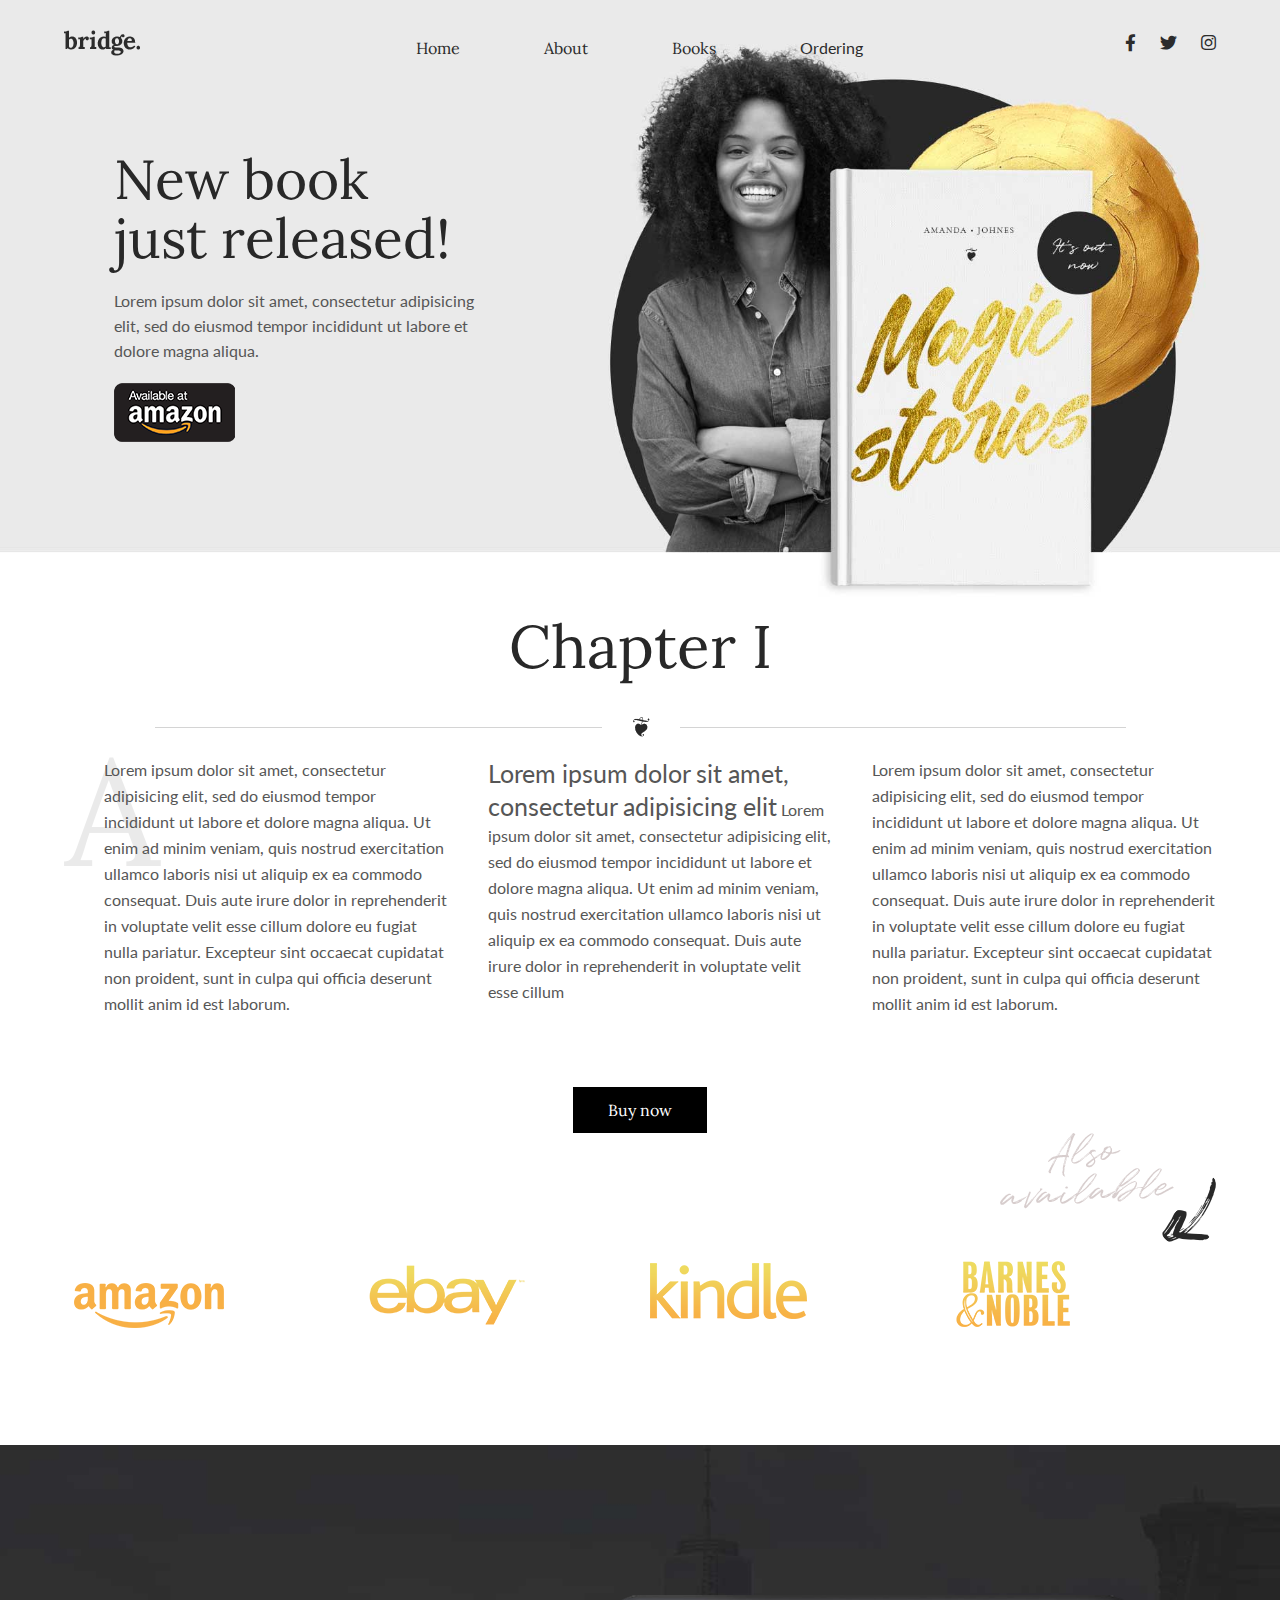
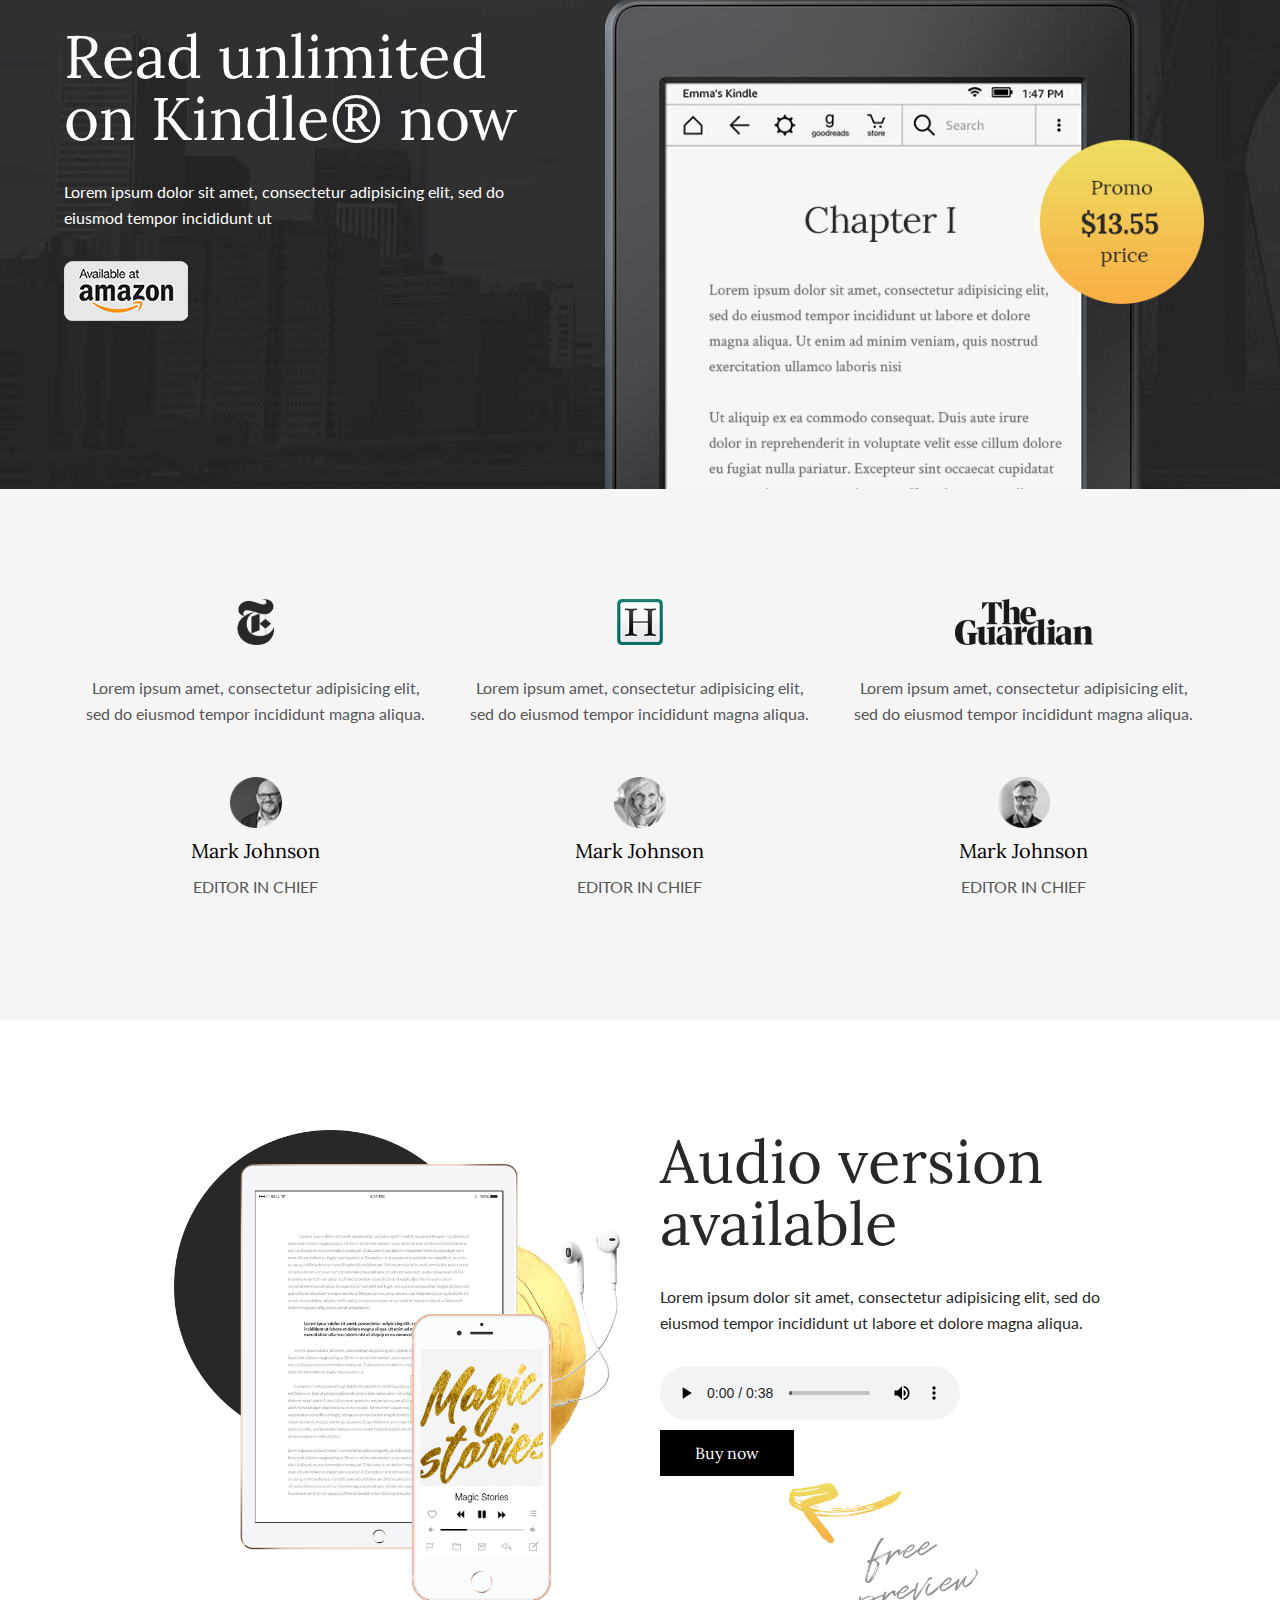
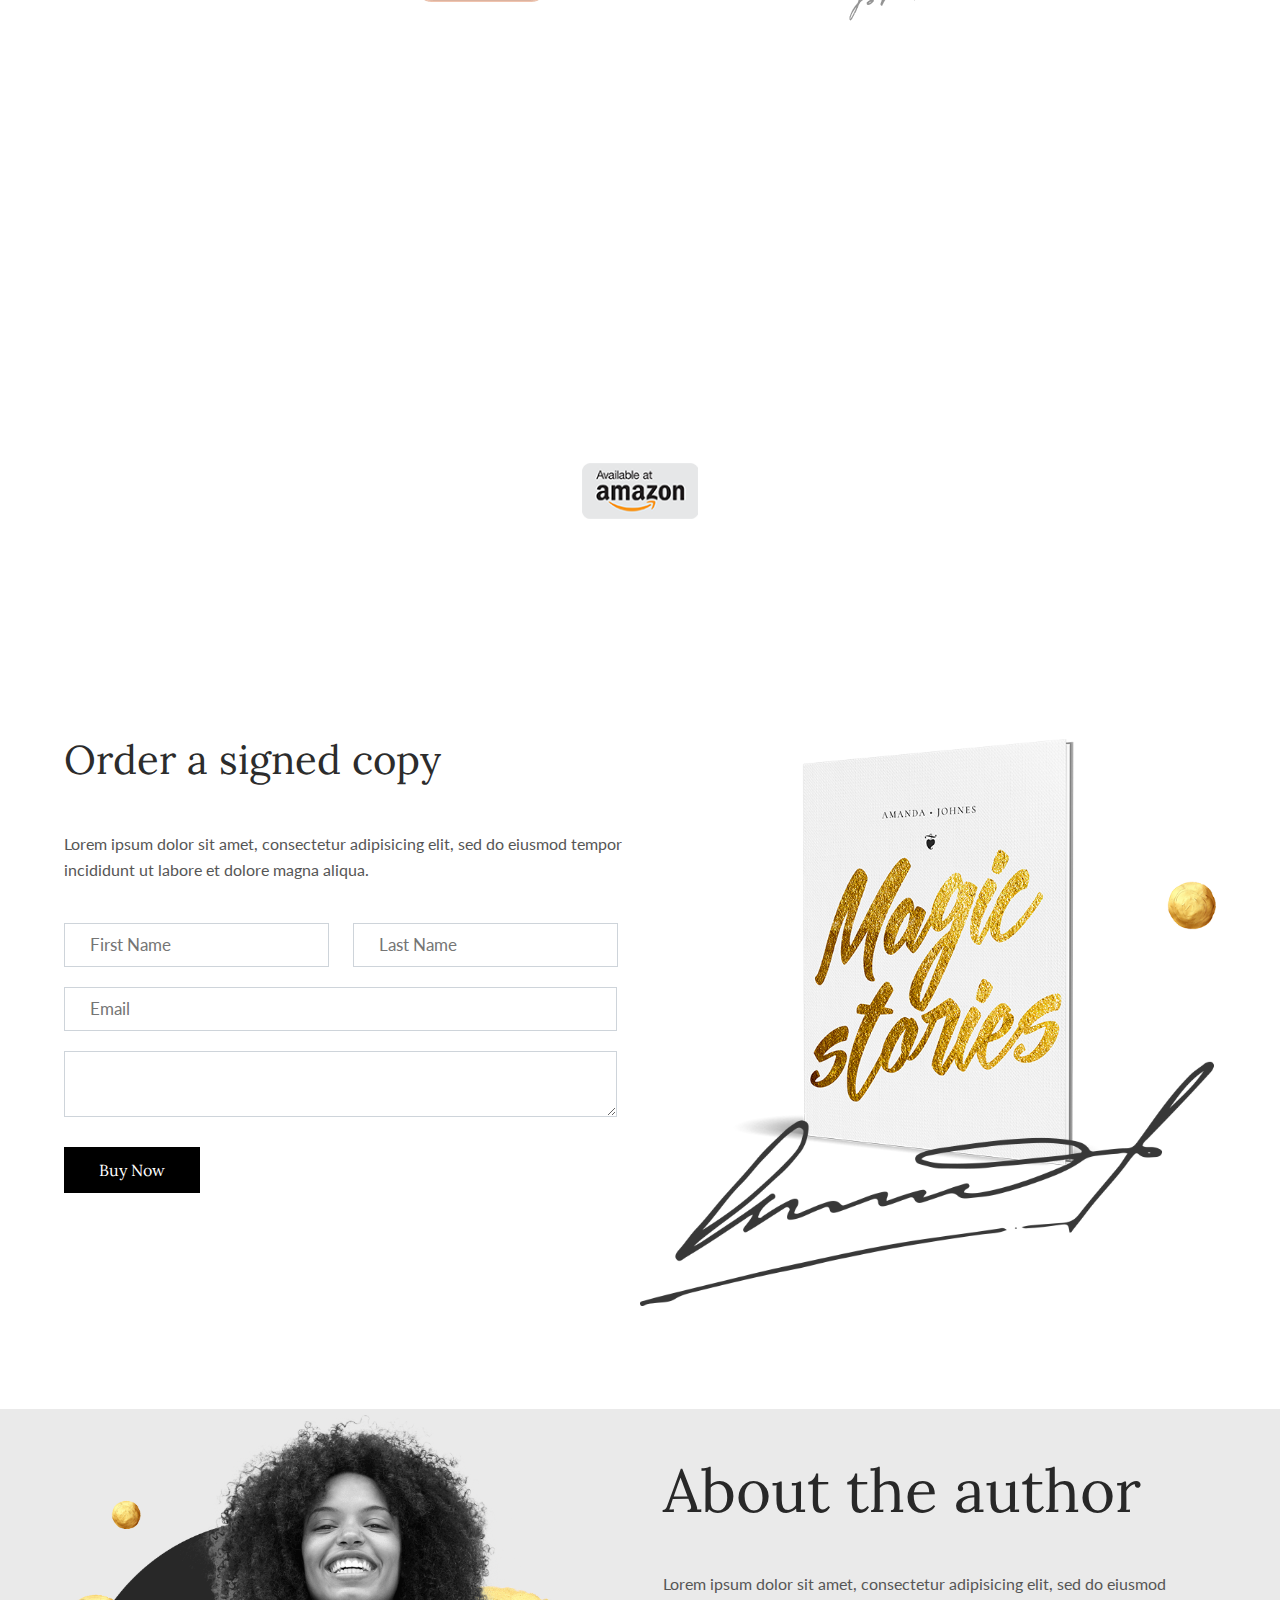
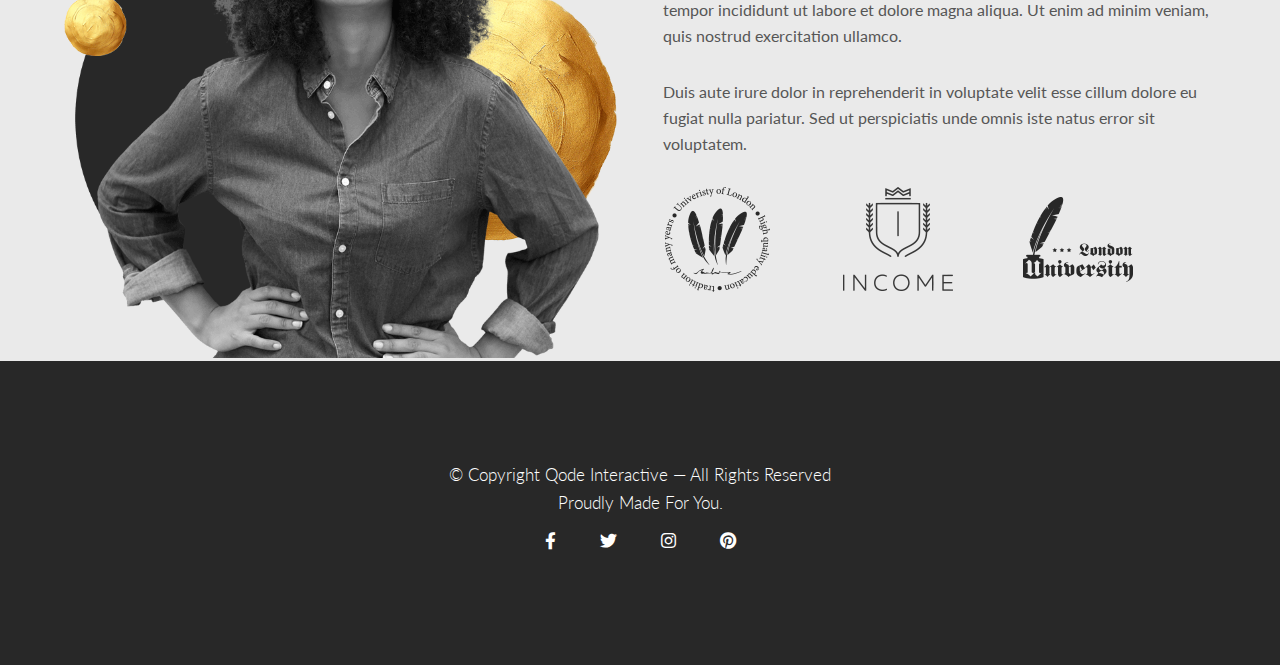
<file: index.html>
<!DOCTYPE html>
<html lang="en">
<head>
	<meta charset="UTF-8">
	<meta name="viewport" content="width=device-width, initial-scale=1.0">
	<title>Bridge | One Page Demo Site for Book Promotion
	</title>

	<!-- Icon -->
	<link rel="shortcut icon" href="asstes/img/favicon.ico" type="image/x-icon">

	<!-- google font -->
	<link rel="preconnect" href="https://fonts.gstatic.com">
	<link href="https://fonts.googleapis.com/css2?family=Lora:ital,wght@0,400;0,500;0,600;0,700;1,400;1,500;1,600;1,700&display=swap" rel="stylesheet"> 
	<link rel="preconnect" href="https://fonts.gstatic.com">
	<link href="https://fonts.googleapis.com/css2?family=Lato:ital,wght@0,100;0,300;0,400;0,700;0,900;1,100;1,300;1,400;1,700;1,900&family=Lora:ital,wght@0,400;0,500;0,600;0,700;1,400;1,500;1,600;1,700&display=swap" rel="stylesheet"> 
	<!-- fontasome -->
	<link rel="stylesheet" href="asstes/fonts/fonts awesome/css/all.css">
	<!-- Custom css -->

	<link rel="stylesheet" href="asstes/css/owl.carousel.min.css">
	<link rel="stylesheet" href="asstes/css/owl.theme.default.min.css">


	
	<link rel="stylesheet" href="asstes/css/style.css">
	<!-- Responsive -->
	<link rel="stylesheet" href="asstes/css/responsive.css">
</head>
<body>

	<!-- HEADER START -->
<section class="header">
	<div class="container">
		<div class="row">
			<div class="col1">
				<div class="head">
					<div class="logo">
					    <div class="img">
						<img src="asstes/img/logo.png" alt="">
					    </div>
				    </div>
				</div>
			</div>
			<div class="col2">
				<div class="head">
					<div class="menu">
					    <ul>
					    	<li><a href="#">Home</a></li>
					    	<li><a href="#"> About</a></li>
					    	<li><a href="#"> Books</a></li>
					    	<li><a href="#"> <span>Ordering</span></a></li>
					    </ul>
				    </div>
				</div>
			</div>
			<div class="col3">
				<div class="head">
					<div class="icon">
					    <ul>
					    	<li><a href="#"><i class="fab fa-facebook-f"></i></a></li>
					    	<li><a href="#"><i class="fab fa-twitter"></i></a></li>
					    	<li><a href="#"><i class="fab fa-instagram"></i></a></li>
					    </ul>
				    </div>
				</div>
			</div>
		</div>
	</div>
</section>

<!-- HEADER END -->



<!-- BANNER START -->
<section class="banner">
<!-- <div class="owl-carousel">
  	<div> <img src="asstes/img/h1-img-4.png" alt=""> </div>
  	<div> <img src="asstes/img/h1-img-4.png" alt=""> </div>
  	<div> <img src="asstes/img/h1-img-4.png" alt=""> </div>
  	<div> <img src="asstes/img/h1-img-4.png" alt=""> </div>
  	<div> <img src="asstes/img/h1-img-4.png" alt=""> </div>
  	<div> <img src="asstes/img/h1-img-4.png" alt=""> </div>
  	<div> <img src="asstes/img/h1-img-4.png" alt=""> </div>
  	<div> <img src="asstes/img/h1-img-4.png" alt=""> </div>
  	<div> <img src="asstes/img/h1-img-4.png" alt=""> </div>
  	<div> <img src="asstes/img/h1-img-4.png" alt=""> </div>
  	
</div> -->

	<div class="container">
		<div class="row">
			<div class="col">
				<div class="text">
					<h1>New book  just released!</h1>
					<p>Lorem ipsum dolor sit amet, consectetur adipisicing elit, sed do eiusmod tempor incididunt ut labore et dolore magna aliqua.</p>
					<img src="asstes/img/button-amazon.png" alt="">
				</div>
			</div>
		</div>
	</div>
</section>
<!-- CHAPTER START -->
<section class="chapter">
	<div class="container">
		<div class="row">
			<div class="col">
				<div class="chap">
					<h2>Chapter I</h2>
					<div class="img1">
						<img src="asstes/img/separator.png" alt="">
					</div>
				</div>
			</div>
		</div>
	</div>
</section>
<section class="chapter2">
	<div class="container">
		<div class="row">
			<div class="col">
				<div class="chap">
					<div class="img1">
						<img src="asstes/img/h1-img1.png" alt="">
					</div>
					<div class="text">
						<p>Lorem ipsum dolor sit amet, consectetur adipisicing elit, sed do eiusmod tempor incididunt ut labore et dolore magna aliqua. Ut enim ad minim veniam, quis nostrud exercitation ullamco laboris nisi ut aliquip ex ea commodo consequat. Duis aute irure dolor in reprehenderit in voluptate velit esse cillum dolore eu fugiat nulla pariatur. Excepteur sint occaecat cupidatat non proident, sunt in culpa qui officia deserunt mollit anim id est laborum.</p>
					</div>
				</div>
			</div>
			<div class="col">
				<div class="chap">
					<div class="img1">
					</div>
					<div class="text">
						<p><span>Lorem ipsum dolor sit amet, consectetur adipisicing elit</span> 

						Lorem ipsum dolor sit amet, consectetur adipisicing elit, sed do eiusmod tempor incididunt ut labore et dolore magna aliqua. Ut enim ad minim veniam, quis nostrud exercitation ullamco laboris nisi ut aliquip ex ea commodo consequat. Duis aute irure dolor in reprehenderit in voluptate velit esse cillum </p>
					</div>
				</div>
			</div>
			<div class="col">
				<div class="chap">
					<div class="img1">
						
					</div>
					<div class="text">
						<p>Lorem ipsum dolor sit amet, consectetur adipisicing elit, sed do eiusmod tempor incididunt ut labore et dolore magna aliqua. Ut enim ad minim veniam, quis nostrud exercitation ullamco laboris nisi ut aliquip ex ea commodo consequat. Duis aute irure dolor in reprehenderit in voluptate velit esse cillum dolore eu fugiat nulla pariatur. Excepteur sint occaecat cupidatat non proident, sunt in culpa qui officia deserunt mollit anim id est laborum.</p>
					</div>
				</div>
			</div>
			<div class="col2">
				<div class="buttom">
					<a href="#">Buy now</a>
				</div>
				<div class="img">
					<img src="asstes/img/h1-img.png" alt="">
				</div>
			</div>
			<div class="col3">
				<div class="icon">
					<div class="img">
						<img class=" first" src="asstes/img/client-1h.png" alt="">
						<img class="sec" src="asstes/img/client-1.png" alt="">
					</div>
				</div>
			</div>
			<div class="col3">
				<div class="icon">
					<div class="img">
						<img class=" first" src="asstes/img/client-2h.png" alt="">
						<img class="sec" src="asstes/img/client-2.png" alt="">
					</div>
				</div>
			</div>
			<div class="col3">
				<div class="icon">
					<div class="img">
						<img class=" first" src="asstes/img/client-3h.png" alt="">
						<img class="sec" src="asstes/img/client-3.png" alt="">
					</div>
				</div>
			</div>
			<div class="col3">
				<div class="icon">
					<div class="img">
						<img class=" first" src="asstes/img/client-4h.png" alt="">
						<img class="sec" src="asstes/img/client-4.png" alt="">
					</div>
				</div>
			</div>
		</div>
	</div>
</section>
<!-- CHAPTER END -->

<!-- READ START -->
<section class="read">
	<div class="container">
		<div class="row">
			<div class="col1">
				<div class="middle">
					<h2>  
                         Read unlimited
                         on Kindle® now

					</h2>
					<p>Lorem ipsum dolor sit amet, consectetur adipisicing
                   elit, sed do eiusmod tempor incididunt ut</p>
                   <div class="img">
                   	<img src="asstes/img/amazon-button.png" alt="">
                   </div>
				</div>
			</div>
			<div class="col2">
				<div class="img">
						<img src="asstes/img/img-3.png" alt="">
					</div>
			</div>
		</div>
	</div>
</section>

<!-- READ END-->

<!-- OUR CLIENT START -->
<section class="client">
	<div class="container">
		<div class="row">
			<div class="col">
				<div class="menu">
					<div class="img">
						<img src="asstes/img/icon-1.png" alt="">
					</div>
					<p>Lorem ipsum amet, consectetur adipisicing elit, sed do eiusmod tempor incididunt magna aliqua.</p>
				</div>
			</div>
			<div class="col">
				<div class="menu">
					<div class="img">
						<img src="asstes/img/icon-2.png" alt="">
					</div>
					<p>Lorem ipsum amet, consectetur adipisicing elit, sed do eiusmod tempor incididunt magna aliqua.</p>
				</div>
			</div>
			<div class="col">
				<div class="menu">
					<div class="img">
						<img src="asstes/img/icon-3.png" alt="">
					</div>
					<p>Lorem ipsum amet, consectetur adipisicing elit, sed do eiusmod tempor incididunt magna aliqua.</p>
				</div>
			</div>
		</div>

		<div class="row">
			<div class="col">
				<div class="icon">
					<div class="img">
						<img src="asstes/img/t-1.png" alt="">
					</div>
					<h2>Mark Johnson</h2>
					<p>EDITOR IN CHIEF</p>

				</div>
			</div>
			<div class="col">
				<div class="icon">
					<div class="img">
						<img src="asstes/img/t-2.png" alt="">
					</div>
					<h2>Mark Johnson</h2>
					<p>EDITOR IN CHIEF</p>

				</div>
			</div>
			<div class="col">
				<div class="icon">
					<div class="img">
						<img src="asstes/img/t-3.png" alt="">
					</div>
					<h2>Mark Johnson</h2>
					<p>EDITOR IN CHIEF</p>

				</div>
			</div>
		</div>
	</div>
</section>

<!-- OUR CLIENT END -->
<section class="audio">
	<div class="container">
		<div class="row">
			<div class="col">
				<div class="content">
					<div class="img">
						<img src="asstes/img/h1-img-4.png" alt="">
					</div>
				</div>
			</div>
			<div class="col">
				<div class="text">
					<h2>Audio version available</h2>
					<p>Lorem ipsum dolor sit amet, consectetur adipisicing elit, sed do eiusmod tempor incididunt ut labore et dolore magna aliqua.</p>
					<audio controls>
						<source src="asstes/img/Free-Ambient-Loop.mp3">
					</audio>
					<div class="a">
						<a href="#">Buy now</a>
					</div>
					<div class="img">
						<img src="asstes/img/h1-img-5.png" alt="">
					</div>
				</div>
			</div>
		</div>
	</div>
</section>
<section class="offer" class="parallax-window" data-parallax="scroll" data-image-src="asstes/img/parallax-img.jpg">
	<div class="container">
		<div class="row">
			<div class="col">
				<div class="text">
					<h2>15% OFF ordering today</h2>
					<p>You can apply an Amazon.com Gift Card or promotional code.</p>
					<p>
                    Lorem ipsum dolor sit amet, consectetur adipisicing elit, sed do eiusmod tempor incididunt ut</p>
                    <div class="img">
                    	<img src="asstes/img/amazon-button.png" alt="">
                    </div>
				</div>
			</div>
		</div>
	</div>
</section>

<section class="order" >
	<div class="container">
		<div class="row">
			<div class="col1">
				<div class="menu">
					<div class="text">
					<h2>Order a signed copy</h2>
					<p>Lorem ipsum dolor sit amet, consectetur adipisicing elit, sed do eiusmod tempor incididunt ut labore et dolore magna aliqua.</p>
					</div>
					<div class="box">
						<div class="name">
							<input type="text" placeholder="First Name">
						    <input type="text" placeholder="Last Name">
						</div>
						<div class="email">
							<input type="text" placeholder="Email">
							<textarea></textarea>
						</div>
					</div>
					<div class="button">
						<a href="#">Buy Now</a>
					</div>
				</div>
			</div>
			<div class="col2">
				<div class="img">
					<img src="asstes/img/h1-img-6.png" alt="">
				</div>
			</div>
		</div>
	</div>
</section>

<section class="about">
	<div class="container">
		<div class="row">
			<div class="col1">
				<div class="img">
					<img src="asstes/img/h1-img-7.png" alt="">
				</div>
			</div>
			<div class="col2">
				<div class="text">
					<h2>About the author</h2>
					<p>Lorem ipsum dolor sit amet, consectetur adipisicing elit, sed do eiusmod tempor incididunt ut labore et dolore magna aliqua. Ut enim ad minim veniam, quis nostrud exercitation ullamco.</p>
					<p>Duis aute irure dolor in reprehenderit in voluptate velit esse cillum dolore eu fugiat nulla pariatur. Sed ut perspiciatis unde omnis iste natus error sit voluptatem.</p>
				</div>
				<div class="img">
					<img src="asstes/img/icon-4.png" alt="">
					<img src="asstes/img/icon-5.png" alt="">
					<img src="asstes/img/icon-6.png" alt="">
				</div>
			</div>
		</div>
	</div>
</section>
<section class="futter">
	<div class="container">
		<div class="row">
			<div class="col">
				<div class="text">
					<p>© Copyright <a href="#"><span>Qode Interactive</span></a> — All Rights Reserved</p>
					<p>Proudly Made For You.</p>
					<div class="icon">
						<ul>
							<li><a href="#"><i class="fab fa-facebook-f"></i></a></li>
							<li><a href="#"><i class="fab fa-twitter"></i></a></li>
							<li><a href="#"><i class="fab fa-instagram"></i></a></li>
							<li><a href="#"><i class="fab fa-pinterest"></i></a></li>
						</ul>
					</div>
				</div>
			</div>
		</div>
	</div>
</section>
<!-- js file -->
<script src="asstes/js/jquery-3.5.1.min.js"></script>
<script src="asstes/js/owl.carousel.min.js"></script>
<script src="asstes/js/parallax.min.js"></script>
<script>
	var owl = $('.owl-carousel');
	owl.owlCarousel({
	    items:3,
	    loop:true,
	    margin:10,
	    autoplay:true,
	    autoplayTimeout:1000,
	    autoplayHoverPause:true
	});
	$('.play').on('click',function(){
	    owl.trigger('play.owl.autoplay',[1000])
	})
	$('.stop').on('click',function(){
	    owl.trigger('stop.owl.autoplay')
	})
</script>
</body>
</html>
</file>
<file: asstes/css/style.css>
* {
	padding:0px;
	margin: 0px;
	font-family: Lora ;
	font-family: Lato ;
	box-sizing: border-box;
	
}
p {
	font-family: Lato ;
}

h1,h2,h3,h4,h5,h6, a {
	font-family:Lora;
}

.container {
	width: 90%;
	margin: auto;
}


.header {
	padding: 30px 0px;
	overflow: hidden;
	background: transparent;
	position: absolute;
	top: 0;
	width: 100%;
}

.header .col1 {
	width: 20%;
	float: left;
	text-align: left;
}


.header .col1 .img img {
	width: 100%;
	color:#303030;
	font-size: 16px;
	line-height: 26px;
	font-weight: 400;
	display: block;
	width: auto !important;
}

.header .col2 {
	width: 60%;
	float: left;
	text-align: center;

}

.header .col2 .menu ul {
		
}



.header .col2 .menu ul li{
	list-style: none;
	display: inline-block;
		padding: 5px 40px;

}


.header .col2 .menu ul li a {
	text-decoration: none;
	font-size: 16px;
	line-height: 26px;
	font-weight: 400;
	color: #2c2c2c;

	position: relative;
	
}

.header .col2 .menu ul li a:hover {
	color:#F5BB65;
}
.header .col2 .menu ul li a:before {
	content: '';
	position: absolute;
	bottom: -2px;
	height: 2px;
	width: 100%;
	background-color: #F5BB65;
	opacity: 0;
	
}
.header .col2 .menu ul li:hover a:before {
	opacity: 1;
}


.header .col3 {
	width: 20%;
	display: inline-block;
	
	
}

.header .col3 .icon ul {
	text-align: right;


}


.header .col3 .icon ul li {
	list-style: none;
	display: inline-block;
	margin-left: 20px;

}


.header .col3 .icon ul li a {
	font-size: 17px;
	line-height: 26px;
	font-weight: 400;
	margin-left: 0px;
	color: #2c2c2c;


}
.header .col3 .icon ul li a:hover {

  color: #F5BB65;
}
   
   /*HEADER END*/
   /*BANNER START*/
.banner {
	background-image: url(../img/slider-background.jpg);
	background-position: top-center;
	background-repeat: no-repeat;
	background-size: cover;
	padding: 150px 0px;
}

.banner .text h1 {
	font-size: 55px;
	font-weight: 400;
	line-height: 59px;
	color:#282828;
	max-width: 360px;
	margin-left: 50px;
	padding-bottom: 20px;
}

.banner .text p {
	font-size: 16px;
	font-weight: 400;
	line-height: 25px;
	color:#565656;
	max-width: 360px;
	margin-left: 50px;
	padding-bottom: 20px;

}

.banner .text img {
	max-width: 360px;
	margin-left: 50px;
	padding-bottom: 20px;

}

.chapter {
	overflow: hidden;
}



.chapter .chap h2 {
	font-size: 60px;
	font-weight: 400;
	line-height: 62px;
	color:#282828;
	text-align: center;
	padding-bottom: 40px;
}

.chapter .chap .img1 img{
	display: block;
	margin: auto;
	padding-bottom: 20px;
}
.chapter2 {
	overflow: hidden;
	padding-bottom: 50px;
}

	
.chapter2 .col {
	width: 33.33%;
	float: left;
}

.chapter2 .chap  {
	position: relative;
}

.chapter2 .img1 {
	position: absolute;
	top: 50;
	left: 0;
	width: 100%;
}

.chapter2 .chap .text{
	z-index: 9999;
	position: relative;
}

.chapter2 .chap .text p{
	text-align: left;
	margin-left: 40px;
	color:#565656;
	font-size: 16px;
	line-height: 26px;
	padding-bottom: 50px;
}

.chapter2 .chap .text p span {
	font-size: 25px;
	line-height: 32px;
	
}
.chapter2 .col2 {
	text-align: center;
	
}


.chapter2 .col2 a {
	display: inline-block;
	text-decoration: none;
	color:#fff;
	background-color: #000;
	padding: 13px 35px;
	font-size: 16px;
	line-height: 20px;
	margin-top: 20px;

	
}

 .chapter2 .col2 a:hover {
 	background-color: #F8B045;
 }

 .chapter2 .col2 .img {
 	text-align: right;
 	width: 100%;
}

.chapter2 .col3 {
	width: 25%;
	height: 150px;
	float: left;
}


.chapter2 .col3 .img {
	position: relative;

}

.chapter2  .img  .first {
	position: absolute;
	top:0;
	display: none;
}

.chapter2  .img  .sec {
	position: absolute;
	top:0;
	transition: 0.4s;
}


.chapter2  .img:hover  .sec {
	display: none;
}

.chapter2  .img:hover .first{
	display: block;
}

.read { 
	background-image: url(../img/h1-background-1.jpg);
	background-position: top-center;
	background-repeat: no-repeat;
	background-size: cover;
	overflow: hidden;
	padding-top: 150px;
}

.read .col1 {
	width: 43%;
	float: left;
	margin-right: 2%;

}
.read .middle h2{
	font-size: 60px;
	line-height: 62px;
	color:#fff;
	margin: 30px 0px;
	font-weight: 400;
	text-align: left;
}




.read .middle p{
	font-size: 16px;
	line-height: 26px;
	color:#fff;
	margin: 30px 0px;
	font-weight: 400;

}


.read .col2 {
	width: 52%;
	float:left;
	margin-left: 2%;
}
.read .col2 .img img {
	width: 100%;
	margin-bottom: -10px;
}

.client {
	padding: 100px 0px;
	background-color: #F5F5F5;
	overflow: hidden;
}

.client .col {
	width: 33.33%;
	float: left;
	padding: 10px 20px;
}

.client .col .menu .img	img {
	width: 40%;
	font-size: 16px;
	line-height: 26px;
	font-weight: 400;
	color:#565656;
	display: block;
	margin: auto;

}

.client .col .menu p{
	font-size: 16px;
	line-height: 26px;
	font-weight: 400;
	color:#565656;
	text-align: center;
	margin: 30px 0px ;

}

.client .col .icon .img img{
	width: 15%;
	display: block;
	margin: auto;



}
.client .col .icon h2{
	font-size: 20px;
	line-height: 26px;
	font-weight: 400;
	color:#000;
	text-align: center;
	margin: 10px 0px;
}

.client .col .icon p{
	font-size: 16px;
	line-height: 26px;
	font-weight: 400;
	color:#565656;
	text-align: center;
	margin: 10px 0px;
}


.audio {
	padding: 100px;
	overflow: hidden;
}




.audio .col {
	width: 50%;
	float: left;
	padding: 10px 20px;





}
.audio .content img {
	width: 100%;

}
.audio .text h2 {
	font-size: 60px;
	line-height: 62px;
	font-weight: 400;
	color:#282828;
	margin-bottom: 30px;
}



.audio .text p {
	font-size: 16px;
	line-height: 26px;
	font-weight: 400;
	color:#282828;
	margin-bottom: 30px;


}
.audio .text audio {
	color:#F8B045;
}
.audio .text .a {
	display: block;
	padding: 20px 0px;
}
.audio .text a {
	text-decoration: none;
	color:#fff;
	background-color: #000;
	font-size: 16px;
	line-height: 20px;
	margin-top: 20px;
	margin-left: 0px;
	padding: 13px 35px;
	
}

 .audio .text a:hover {
 	background-color: #F8B045;
 }


.audio .text audio {
	background-color: none;
}
 .audio .text .img img{
 	display: block;
 	margin:auto;
 }


.offer {
	/*background-image: url(../img/parallax-img.jpg);*/
	background-position: top-center;
	background-repeat: no-repeat;
	background-size: cover;
	overflow: hidden;
	padding: 120px 0px;
}


.offer .text h2	 {
	font-size: 60px;
	line-height: 62px;
	font-weight: 400;
	color:#fff;
	margin-bottom: 50px;
	text-align: center;
 }
.offer .text p {
	font-size: 24px;
	line-height: 40px;
	font-weight: 300;
	color:#fff;
	margin-bottom:0px;
	text-align: center;

}

.offer .text .img img {
	width: 10%;
	display: block;
	margin:auto;
	padding-top: 20px;
}

.order {
	padding: 100px 0px;
	overflow: hidden;
}

.order .col1 {
	width: 50%;
	float: left;
}
.order .col2 {
	width: 50%;
	float: left;
}
.order .col1 .text  h2	 {
	font-size: 40px;
	line-height: 42px;
	font-weight: 400;
	color:#2c2c2c;
	margin-bottom: 50px;
	text-align: left;
 }
.order .col1 .text p {
	font-size: 16px;
	line-height: 26px;
	font-weight: 400;
	color:#565656;
	margin-bottom:30px;
	text-align: left;
}


.order .name input {
	font-size: 17px;
	line-height: 22px;
	font-weight: 400;
	color:#cacaca;
	text-align: left;
	padding:10px 25px;
	border: 1px solid #ced4da;;
	margin-bottom: 10px;
	margin-top: 10px;
	margin-right: 20px;
	width: 46%;
}

.order .email input {
	font-size: 17px;
	line-height: 22px;
	font-weight: 400;
	color:#cacaca;
	text-align: left;
	padding:10px 25px;
	border: 1px solid #ced4da;;
	margin-bottom: 10px;
	margin-top: 10px;
	margin-right: 20px;
	width: 96%;
}

.order .email textarea {
	font-size: 17px;
	line-height: 22px;
	font-weight: 400;
	color:#cacaca;
	text-align: left;
	padding:10px 25px;
	border: 1px solid #ced4da;;
	margin-bottom: 10px;
	margin-top: 10px;
	margin-right: 20px;
	width: 96%;

}
.order .menu .button {
	margin: 30px 0px;
}
.order .menu .button a {
	text-decoration: none;
	color:#fff;
	background-color: #000;
	font-size: 16px;
	line-height: 20px;
	margin-top: 20px;
	margin-left: 0px;
	padding: 13px 35px;
	
}

.order .menu .button a:hover {
 	background-color: #F8B045;
 }



.order .col2 .img img {
	width: 100%;
}




.about {
	padding: 0px 0px;
	overflow: hidden;
	background-color: #EAEAEA;
}

.about .col1 {
	width: 48%;
	float: left;
	margin-right: 2%;
}
.about .col2 {
	width: 48%;
	float: left;
	margin-left: 2%;
}

.about .col1 .img img {
	width: 100%;
}
.about .col2 .text  h2	 {
	font-size: 60px;
	line-height: 62px;
	font-weight: 400;
	color:#282828;
	margin-top: 50px;
	margin-bottom: 50px;
	text-align: left;
 }
.about .col2 .text p {
	font-size: 16px;
	line-height: 26px;
	font-weight: 400;
	color:#565656;
	margin-bottom:30px;
	text-align: left;
}

.about .col2 .img img {
	max-width: 100%;
	padding-right: 70px;
	float: left;
}


.futter {
	padding: 100px 0px;
	overflow: hidden;
	background-color: #282828;
}

.futter .text p {
	font-size: 17px;
	line-height: 28px;
	font-weight: 300;
	color:#fff;
	text-align: center;

}
.futter .text a {
	text-decoration: none;
	color:#fff;
	font-weight: 300;
	font-size: 17px;
	line-height: 20px;
	
}

.futter .text p a span:hover {
	color:#919191;
} 

.futter .icon ul {
	text-align: center;
}
.futter .icon ul li {
	list-style: none;
	display: inline-block;
	padding: 10px 20px;
	text-align: center;
}


.futter .icon ul li a {
	color:#fff;
	font-size: 17px;
	line-height: 28px;
	font-weight: 300;

}

.futter .icon ul li a:hover {
	color:#F8B045;
}
</file>
<file: asstes/css/responsive.css>
/*medium layout: 1280px. */
@media only screen and (min-width:992px) and (max-width: 1200px)
{                       }

/* tablet layout: 768px */
@media only screen and (min-width: 768px) and (max-width: 991px)
{                       }


/* mobile layout: 320px */
@media only screen and  (max-width: 767px)
{            

.header .col2 {
	display:none;
}

.header .col3 {
	display:none;
}
.chapter .chap .img1 img{
	width: 100%;
}

.chapter2 .col {
	width: 100%;
	float: none;
}

.chapter2 .col3 {
	width: 50%;
}

.read .col1 {
	width: 100%;
	float: none;
}
.read .col2 {
	width: 100%;
	float: none;
}

.client .col {
	width: 100%;
	float: none;
}

.audio .col {
	width: 100%;
	float: none;

}

.order .col1 {
	width: 100%;
	float: none;
}
.order .col2 {
	width: 100%;
	float: none;
}

.about .col1 {
	width: 100%;
	float: none;
}

.about .col2 {
	width: 100%;
	float: none;
}


.banner .text {
	text-align: center;
}

}


           }
</file>
